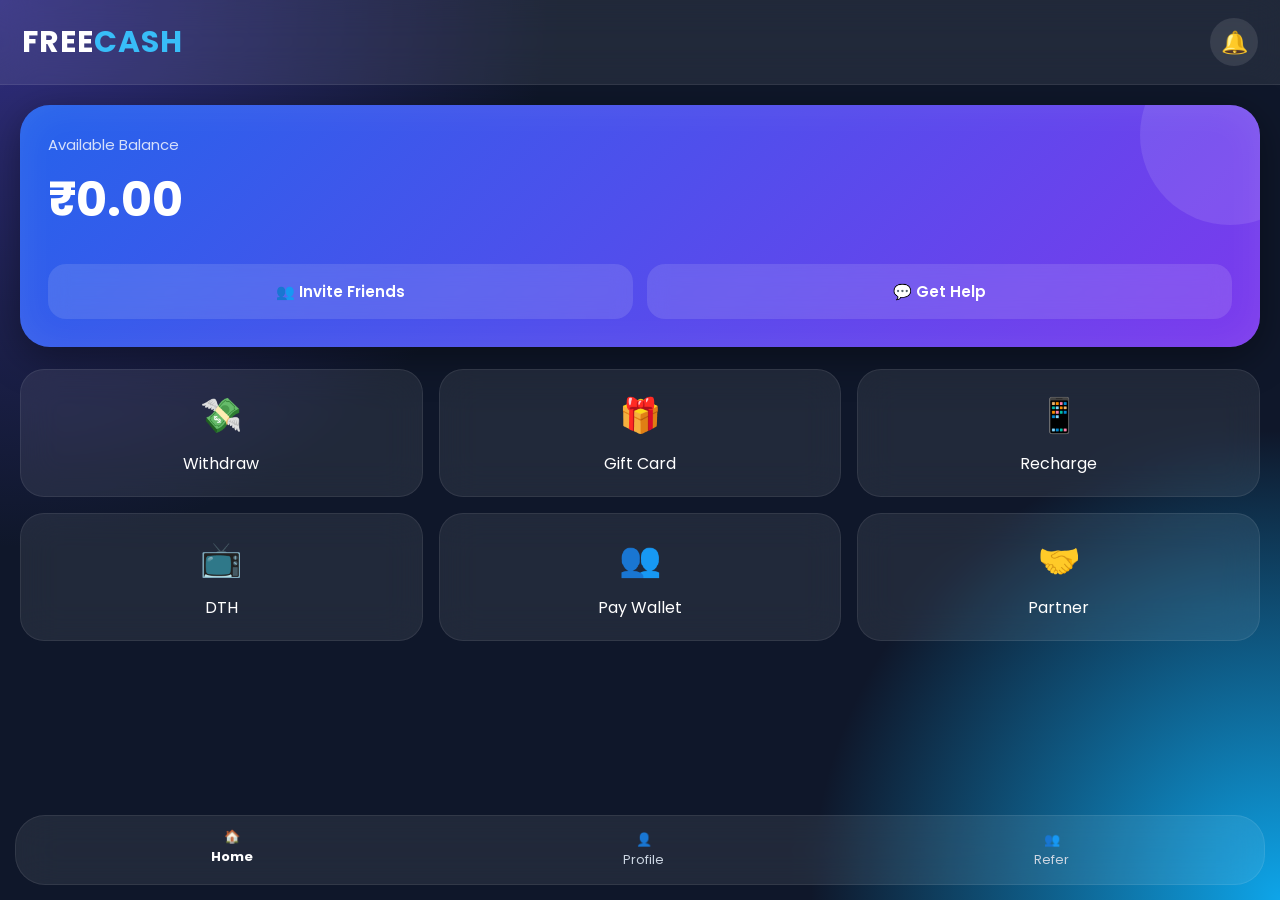
<file: freecash-wallet/index.html>
<!DOCTYPE html>
<html lang="en">
<head>
<meta charset="UTF-8">
<meta name="viewport" content="width=device-width, initial-scale=1.0">
<title>FREECASH Wallet Premium</title>

<style>

@import url('https://fonts.googleapis.com/css2?family=Poppins:wght@300;400;500;600;700&display=swap');

*{
margin:0;
padding:0;
box-sizing:border-box;
font-family:'Poppins',sans-serif;
}

body{
background:#0f172a;
background-image:
radial-gradient(circle at top left,#312e81 0%,transparent 35%),
radial-gradient(circle at bottom right,#0ea5e9 0%,transparent 30%);
min-height:100vh;
color:white;
padding-bottom:120px;
overflow-x:hidden;
}

.hidden{
display:none!important;
}

/* HEADER */

.header{
position:sticky;
top:0;
z-index:100;
display:flex;
justify-content:space-between;
align-items:center;
padding:18px 22px;
background:rgba(255,255,255,0.08);
backdrop-filter:blur(18px);
border-bottom:1px solid rgba(255,255,255,0.08);
}

.logo{
font-size:30px;
font-weight:700;
letter-spacing:1px;
color:white;
}

.logo span{
color:#38bdf8;
}

.header-right{
width:48px;
height:48px;
border-radius:50%;
display:flex;
align-items:center;
justify-content:center;
background:rgba(255,255,255,0.1);
font-size:22px;
cursor:pointer;
}

/* MAIN */

.main{
padding:20px;
}

/* WALLET CARD */

.wallet-card{
position:relative;
overflow:hidden;
padding:28px;
border-radius:30px;
background:
linear-gradient(135deg,#2563eb,#7c3aed);
box-shadow:
0 10px 40px rgba(0,0,0,0.4),
inset 0 0 40px rgba(255,255,255,0.08);
}

.wallet-card::before{
content:"";
position:absolute;
top:-60px;
right:-60px;
width:180px;
height:180px;
background:rgba(255,255,255,0.1);
border-radius:50%;
}

.wallet-card p{
opacity:.8;
font-size:15px;
}

.wallet-card h1{
font-size:48px;
margin-top:8px;
font-weight:700;
}

.wallet-actions{
display:grid;
grid-template-columns:1fr 1fr;
gap:14px;
margin-top:28px;
}

.wallet-actions button{
border:none;
padding:16px;
border-radius:18px;
font-size:15px;
font-weight:600;
color:white;
cursor:pointer;
background:rgba(255,255,255,0.12);
backdrop-filter:blur(10px);
transition:.3s;
}

.wallet-actions button:hover{
transform:translateY(-3px);
background:rgba(255,255,255,0.18);
}

/* HOME ACTIONS */

.home-actions{
display:grid;
grid-template-columns:repeat(3,1fr);
gap:16px;
margin-top:22px;
}

.action-card{
padding:20px 10px;
border-radius:24px;
text-align:center;
cursor:pointer;
background:rgba(255,255,255,0.08);
backdrop-filter:blur(18px);
border:1px solid rgba(255,255,255,0.08);
transition:.3s;
}

.action-card:hover{
transform:translateY(-4px);
background:rgba(255,255,255,0.12);
}

.action-card span{
display:block;
font-size:34px;
margin-bottom:10px;
}

/* BOTTOM NAV */

.bottom-nav{
position:fixed;
bottom:15px;
left:15px;
right:15px;
padding:14px 10px;
display:flex;
justify-content:space-around;
border-radius:30px;
background:rgba(255,255,255,0.08);
backdrop-filter:blur(20px);
border:1px solid rgba(255,255,255,0.08);
}

.nav-item{
font-size:13px;
text-align:center;
cursor:pointer;
color:#cbd5e1;
transition:.3s;
}

.nav-item.active{
color:white;
font-weight:700;
transform:translateY(-3px);
}

/* PROFILE */

.profile-card{
padding:30px;
border-radius:30px;
background:rgba(255,255,255,0.08);
backdrop-filter:blur(18px);
text-align:center;
margin-top:20px;
}

/* REFER */

.refer-card{
padding:35px 25px;
border-radius:30px;
text-align:center;
margin-top:20px;
background:linear-gradient(135deg,#2563eb,#8b5cf6);
}

.refer-code{
margin:24px 0;
padding:22px;
font-size:38px;
font-weight:700;
border-radius:20px;
background:rgba(255,255,255,0.15);
letter-spacing:2px;
}

.copy-btn{
width:100%;
border:none;
padding:16px;
border-radius:18px;
margin-top:12px;
font-weight:600;
cursor:pointer;
font-size:15px;
background:#2563eb;
color:white;
}

@media(max-width:600px){

.wallet-card h1{
font-size:40px;
}

.home-actions{
grid-template-columns:repeat(2,1fr);
}

}

</style>
</head>

<body>

<div class="header">
<div class="logo">FREE<span>CASH</span></div>
<div class="header-right">🔔</div>
</div>

<div class="main">

<!-- HOME -->

<div id="homeSection">

<div class="wallet-card">
<p>Available Balance</p>
<h1 id="balance">₹0.00</h1>

<div class="wallet-actions">
<button onclick="showRefer()">👥 Invite Friends</button>
<button>💬 Get Help</button>
</div>
</div>

<div class="home-actions">

<div class="action-card">
<span>💸</span>
Withdraw
</div>

<div class="action-card">
<span>🎁</span>
Gift Card
</div>

<div class="action-card">
<span>📱</span>
Recharge
</div>

<div class="action-card">
<span>📺</span>
DTH
</div>

<div class="action-card">
<span>👥</span>
Pay Wallet
</div>

<div class="action-card">
<span>🤝</span>
Partner
</div>

</div>

</div>

<!-- PROFILE -->

<div id="profileSection" class="hidden">

<div class="profile-card">
<h1>Bipratip Das</h1>
<p>bipratipdas374@gmail.com</p>

<h2>Wallet Balance : ₹0.00</h2>

<button class="copy-btn" onclick="logout()">Logout</button>
</div>

</div>

<!-- REFER -->

<div id="referSection" class="hidden">

<div class="refer-card">

<h1>Earn 40% Referral Commission</h1>

<p>Friend earning ka 40% commission milega</p>

<div class="refer-code">
FREE123
</div>

<button class="copy-btn" onclick="copyRefer()">
Copy Code
</button>

</div>

</div>

</div>

<!-- BOTTOM NAV -->

<div class="bottom-nav">

<div class="nav-item active" onclick="showHome()">
🏠<br>Home
</div>

<div class="nav-item" onclick="showProfile()">
👤<br>Profile
</div>

<div class="nav-item" onclick="showRefer()">
👥<br>Refer
</div>

</div>

<script>

function hideAll(){

document.getElementById("homeSection").classList.add("hidden");
document.getElementById("profileSection").classList.add("hidden");
document.getElementById("referSection").classList.add("hidden");

}

function setActive(index){

document.querySelectorAll(".nav-item").forEach(x=>{
x.classList.remove("active");
});

document.querySelectorAll(".nav-item")[index].classList.add("active");

}

function showHome(){

hideAll();

document.getElementById("homeSection").classList.remove("hidden");

setActive(0);

}

function showProfile(){

hideAll();

document.getElementById("profileSection").classList.remove("hidden");

setActive(1);

}

function showRefer(){

hideAll();

document.getElementById("referSection").classList.remove("hidden");

setActive(2);

}

function copyRefer(){

navigator.clipboard.writeText("FREE123");

alert("Referral Code Copied");

}

function logout(){

alert("Logout Success");

}

</script>

</body>
</html>
</file>
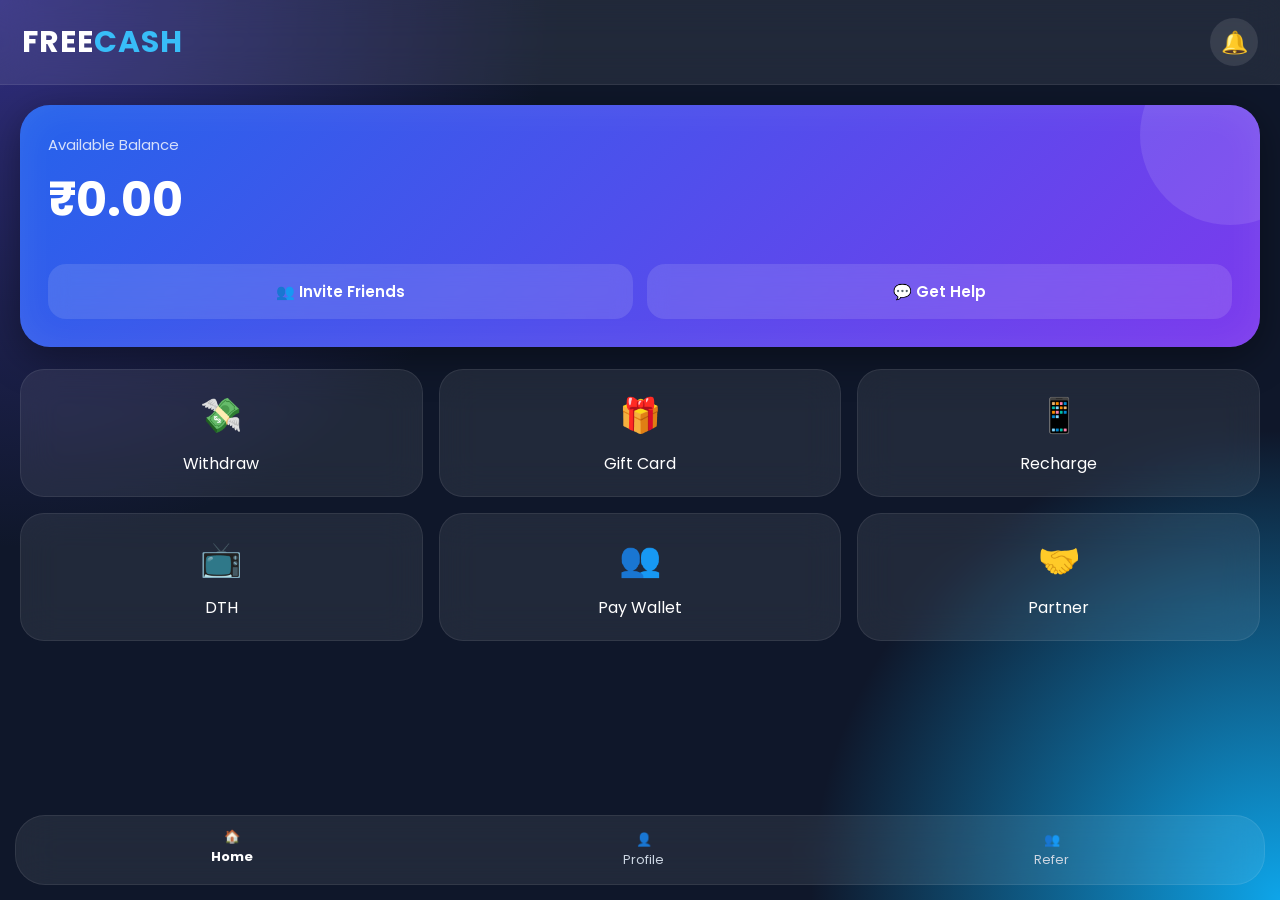
<file: freecash-wallet/freecash-wallet/index.html>
<!DOCTYPE html>
<html lang="en">
<head>
<meta charset="UTF-8">
<meta name="viewport" content="width=device-width, initial-scale=1.0">
<title>FREECASH Wallet Premium</title>

<style>

@import url('https://fonts.googleapis.com/css2?family=Poppins:wght@300;400;500;600;700&display=swap');

*{
margin:0;
padding:0;
box-sizing:border-box;
font-family:'Poppins',sans-serif;
}

body{
background:#0f172a;
background-image:
radial-gradient(circle at top left,#312e81 0%,transparent 35%),
radial-gradient(circle at bottom right,#0ea5e9 0%,transparent 30%);
min-height:100vh;
color:white;
padding-bottom:120px;
overflow-x:hidden;
}

.hidden{
display:none!important;
}

/* HEADER */

.header{
position:sticky;
top:0;
z-index:100;
display:flex;
justify-content:space-between;
align-items:center;
padding:18px 22px;
background:rgba(255,255,255,0.08);
backdrop-filter:blur(18px);
border-bottom:1px solid rgba(255,255,255,0.08);
}

.logo{
font-size:30px;
font-weight:700;
letter-spacing:1px;
color:white;
}

.logo span{
color:#38bdf8;
}

.header-right{
width:48px;
height:48px;
border-radius:50%;
display:flex;
align-items:center;
justify-content:center;
background:rgba(255,255,255,0.1);
font-size:22px;
cursor:pointer;
}

/* MAIN */

.main{
padding:20px;
}

/* WALLET CARD */

.wallet-card{
position:relative;
overflow:hidden;
padding:28px;
border-radius:30px;
background:
linear-gradient(135deg,#2563eb,#7c3aed);
box-shadow:
0 10px 40px rgba(0,0,0,0.4),
inset 0 0 40px rgba(255,255,255,0.08);
}

.wallet-card::before{
content:"";
position:absolute;
top:-60px;
right:-60px;
width:180px;
height:180px;
background:rgba(255,255,255,0.1);
border-radius:50%;
}

.wallet-card p{
opacity:.8;
font-size:15px;
}

.wallet-card h1{
font-size:48px;
margin-top:8px;
font-weight:700;
}

.wallet-actions{
display:grid;
grid-template-columns:1fr 1fr;
gap:14px;
margin-top:28px;
}

.wallet-actions button{
border:none;
padding:16px;
border-radius:18px;
font-size:15px;
font-weight:600;
color:white;
cursor:pointer;
background:rgba(255,255,255,0.12);
backdrop-filter:blur(10px);
transition:.3s;
}

.wallet-actions button:hover{
transform:translateY(-3px);
background:rgba(255,255,255,0.18);
}

/* HOME ACTIONS */

.home-actions{
display:grid;
grid-template-columns:repeat(3,1fr);
gap:16px;
margin-top:22px;
}

.action-card{
padding:20px 10px;
border-radius:24px;
text-align:center;
cursor:pointer;
background:rgba(255,255,255,0.08);
backdrop-filter:blur(18px);
border:1px solid rgba(255,255,255,0.08);
transition:.3s;
}

.action-card:hover{
transform:translateY(-4px);
background:rgba(255,255,255,0.12);
}

.action-card span{
display:block;
font-size:34px;
margin-bottom:10px;
}

/* BOTTOM NAV */

.bottom-nav{
position:fixed;
bottom:15px;
left:15px;
right:15px;
padding:14px 10px;
display:flex;
justify-content:space-around;
border-radius:30px;
background:rgba(255,255,255,0.08);
backdrop-filter:blur(20px);
border:1px solid rgba(255,255,255,0.08);
}

.nav-item{
font-size:13px;
text-align:center;
cursor:pointer;
color:#cbd5e1;
transition:.3s;
}

.nav-item.active{
color:white;
font-weight:700;
transform:translateY(-3px);
}

/* PROFILE */

.profile-card{
padding:30px;
border-radius:30px;
background:rgba(255,255,255,0.08);
backdrop-filter:blur(18px);
text-align:center;
margin-top:20px;
}

/* REFER */

.refer-card{
padding:35px 25px;
border-radius:30px;
text-align:center;
margin-top:20px;
background:linear-gradient(135deg,#2563eb,#8b5cf6);
}

.refer-code{
margin:24px 0;
padding:22px;
font-size:38px;
font-weight:700;
border-radius:20px;
background:rgba(255,255,255,0.15);
letter-spacing:2px;
}

.copy-btn{
width:100%;
border:none;
padding:16px;
border-radius:18px;
margin-top:12px;
font-weight:600;
cursor:pointer;
font-size:15px;
background:#2563eb;
color:white;
}

@media(max-width:600px){

.wallet-card h1{
font-size:40px;
}

.home-actions{
grid-template-columns:repeat(2,1fr);
}

}

</style>
</head>

<body>

<div class="header">
<div class="logo">FREE<span>CASH</span></div>
<div class="header-right">🔔</div>
</div>

<div class="main">

<!-- HOME -->

<div id="homeSection">

<div class="wallet-card">
<p>Available Balance</p>
<h1 id="balance">₹0.00</h1>

<div class="wallet-actions">
<button onclick="showRefer()">👥 Invite Friends</button>
<button>💬 Get Help</button>
</div>
</div>

<div class="home-actions">

<div class="action-card">
<span>💸</span>
Withdraw
</div>

<div class="action-card">
<span>🎁</span>
Gift Card
</div>

<div class="action-card">
<span>📱</span>
Recharge
</div>

<div class="action-card">
<span>📺</span>
DTH
</div>

<div class="action-card">
<span>👥</span>
Pay Wallet
</div>

<div class="action-card">
<span>🤝</span>
Partner
</div>

</div>

</div>

<!-- PROFILE -->

<div id="profileSection" class="hidden">

<div class="profile-card">
<h1>Bipratip Das</h1>
<p>bipratipdas374@gmail.com</p>

<h2>Wallet Balance : ₹0.00</h2>

<button class="copy-btn" onclick="logout()">Logout</button>
</div>

</div>

<!-- REFER -->

<div id="referSection" class="hidden">

<div class="refer-card">

<h1>Earn 40% Referral Commission</h1>

<p>Friend earning ka 40% commission milega</p>

<div class="refer-code">
FREE123
</div>

<button class="copy-btn" onclick="copyRefer()">
Copy Code
</button>

</div>

</div>

</div>

<!-- BOTTOM NAV -->

<div class="bottom-nav">

<div class="nav-item active" onclick="showHome()">
🏠<br>Home
</div>

<div class="nav-item" onclick="showProfile()">
👤<br>Profile
</div>

<div class="nav-item" onclick="showRefer()">
👥<br>Refer
</div>

</div>

<script>

function hideAll(){

document.getElementById("homeSection").classList.add("hidden");
document.getElementById("profileSection").classList.add("hidden");
document.getElementById("referSection").classList.add("hidden");

}

function setActive(index){

document.querySelectorAll(".nav-item").forEach(x=>{
x.classList.remove("active");
});

document.querySelectorAll(".nav-item")[index].classList.add("active");

}

function showHome(){

hideAll();

document.getElementById("homeSection").classList.remove("hidden");

setActive(0);

}

function showProfile(){

hideAll();

document.getElementById("profileSection").classList.remove("hidden");

setActive(1);

}

function showRefer(){

hideAll();

document.getElementById("referSection").classList.remove("hidden");

setActive(2);

}

function copyRefer(){

navigator.clipboard.writeText("FREE123");

alert("Referral Code Copied");

}

function logout(){

alert("Logout Success");

}

</script>

</body>
</html>
</file>
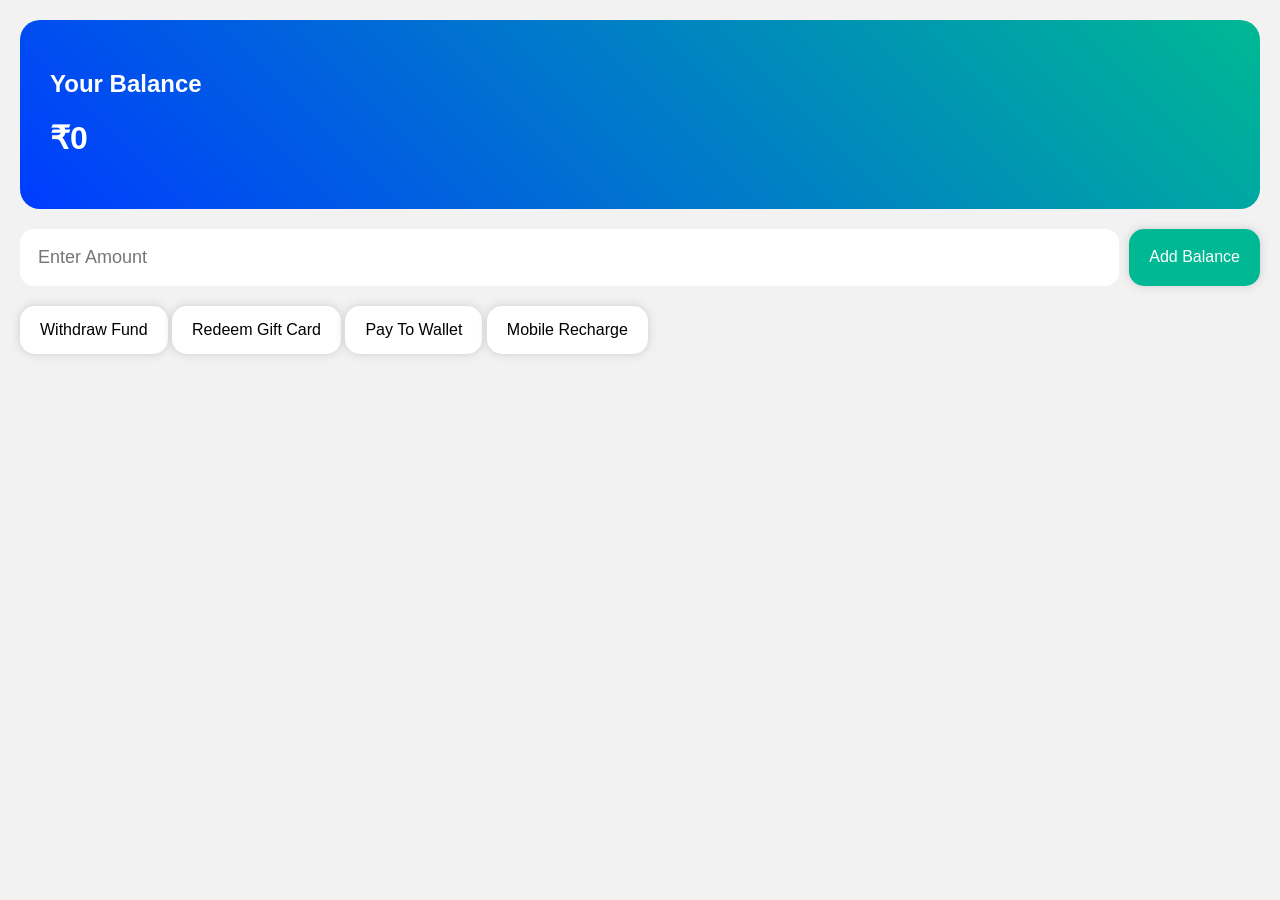
<file: dashboard.html>
<!DOCTYPE html>
<html>

<head>

<meta charset="UTF-8">

<title>Wallet Dashboard</title>

<link rel="stylesheet" href="style.css">

</head>

<body>

<div class="card">

  <h2>Your Balance</h2>

  <h1 id="balance">₹0.00</h1>

</div>

<div class="addmoney">

  <input type="number"
  id="amount"
  placeholder="Enter Amount">

  <button onclick="addBalance()">
    Add Balance
  </button>

</div>

<div class="actions">

  <button>Withdraw Fund</button>

  <button>Redeem Gift Card</button>

  <button>Pay To Wallet</button>

  <button>Mobile Recharge</button>

</div>

<script>

let balance = localStorage.getItem("balance");

if(balance == null){
  balance = 0;
}

document.getElementById("balance")
.innerText = "₹" + balance;

function addBalance(){

  let amount =
  document.getElementById("amount").value;

  amount = Number(amount);

  balance = Number(balance) + amount;

  localStorage.setItem("balance", balance);

  document.getElementById("balance")
  .innerText = "₹" + balance;

  alert("Balance Added");

}

</script>

</body>
</html>
</file>
<file: style.css>
body{
  background:#f2f2f2;
  font-family:Arial;
  margin:0;
  padding:20px;
  padding-bottom:110px;
}

.card{
  background:linear-gradient(45deg,#003cff,#00b894);
  color:white;
  padding:30px;
  border-radius:20px;
}

.addmoney{
  display:flex;
  gap:10px;
  margin:20px 0;
}

.addmoney input{
  flex:1;
  padding:18px;
  border:none;
  border-radius:14px;
  font-size:18px;
}

button{
  padding:15px 20px;
  border:none;
  border-radius:15px;
  background:white;
  font-size:16px;
  box-shadow:0 0 10px #ccc;
}

.addmoney button{
  background:#00b894;
  color:white;
}

.earn-section{
  background:white;
  border-radius:20px;
  padding:20px;
}

.task-card{
  background:white;
  padding:20px;
  border-radius:18px;
  margin-bottom:20px;
  box-shadow:0 0 10px #ddd;
  border-left:6px solid #7c3aed;
}

.task-card h3{
  margin:0;
}

.task-card p{
  color:#777;
}

.task-card span{
  background:#10b981;
  color:white;
  padding:8px 18px;
  border-radius:20px;
  font-weight:bold;
}

.task-card input{
  width:90%;
  padding:14px;
  margin-top:12px;
  border-radius:12px;
  border:1px solid #ddd;
}

.task-card button{
  margin-top:10px;
  background:#7c3aed;
  color:white;
}

.bottom-nav{
  position:fixed;
  bottom:15px;
  left:20px;
  right:20px;
  background:white;
  display:flex;
  justify-content:space-around;
  padding:12px 0;
  border-radius:25px;
  box-shadow:0 0 15px #ccc;
}

.nav-item{
  text-align:center;
  font-size:14px;
  color:#555;
  cursor:pointer;
}

.nav-item.active{
  color:#0b63ff;
  font-weight:bold;
}
.refer-card{
  background:linear-gradient(45deg,#7c3aed,#6d28d9);
  padding:30px;
  border-radius:30px;
  color:white;
  text-align:center;
  margin-bottom:20px;
}

.refer-card p{
  color:#eee;
  line-height:28px;
}

.refer-code{
  background:rgba(255,255,255,0.15);
  padding:25px;
  border-radius:20px;
  font-size:38px;
  font-weight:bold;
  margin:25px 0;
  letter-spacing:4px;
}

.refer-buttons{
  display:flex;
  gap:12px;
  justify-content:center;
}

.refer-buttons button{
  background:#8b5cf6;
  color:white;
  font-weight:bold;
}

.share-btn{
  background:#22c55e !important;
}

.refer-stats{
  display:grid;
  grid-template-columns:1fr 1fr;
  gap:15px;
}

.stat-box{
  background:white;
  padding:25px;
  border-radius:20px;
  text-align:center;
  box-shadow:0 0 10px #ddd;
}

.stat-box h2{
  color:#10b981;
  font-size:40px;
  margin:0;
}
.home-actions{
  display:grid;
  grid-template-columns:1fr 1fr;
  gap:15px;
  margin-top:20px;
}

.action-card{
  background:white;
  padding:22px;
  border-radius:18px;
  text-align:center;
  font-weight:bold;
  box-shadow:0 0 10px #ddd;
}
.top-header{
  display:flex;
  justify-content:space-between;
  align-items:center;
  background:white;
  padding:15px;
  margin:-20px -20px 20px -20px;
}

.logo{
  font-size:24px;
  font-weight:bold;
  color:#2563eb;
}

.logo span{
  color:#f97316;
}

.icons{
  font-size:25px;
}

.notice{
  background:#7c3aed;
  color:white;
  padding:18px;
  border-radius:18px;
  font-weight:bold;
  margin-bottom:18px;
}

.notice button{
  float:right;
  background:#a855f7;
  color:white;
  border:none;
  padding:8px 18px;
  border-radius:20px;
}

.wallet-card{
  background:linear-gradient(135deg,#8b5cf6,#6d28d9);
  color:white;
  padding:25px;
  border-radius:25px;
  position:relative;
  margin-bottom:20px;
}

.wallet-card h1{
  font-size:40px;
  margin:5px 0;
}

.wallet-btn{
  position:absolute;
  top:35px;
  right:25px;
  background:white;
  color:#7c3aed;
  border:none;
  padding:14px 28px;
  border-radius:25px;
  font-weight:bold;
}

.wallet-actions{
  display:grid;
  grid-template-columns:1fr 1fr;
  gap:12px;
  margin-top:25px;
}

.wallet-actions button{
  background:rgba(255,255,255,0.2);
  color:white;
  border:none;
  padding:15px;
  border-radius:25px;
  font-weight:bold;
}

.title{
  margin-top:25px;
}

.banner{
  background:linear-gradient(135deg,#1e1b4b,#7c3aed);
  color:white;
  padding:35px;
  border-radius:22px;
  margin-bottom:20px;
  text-align:center;
}

.banner h2{
  font-size:32px;
}

.banner button{
  background:#f97316;
  color:white;
  border:none;
  padding:12px 25px;
  border-radius:20px;
}
.popup-overlay{
  position:fixed;
  top:0;
  left:0;
  width:100%;
  height:100%;
  background:rgba(0,0,0,0.5);
  z-index:99;
}

.popup-box{
  position:fixed;
  bottom:0;
  left:0;
  right:0;
  background:white;
  padding:25px;
  border-radius:25px 25px 0 0;
  z-index:100;
  animation:popup .3s ease;
}

@keyframes popup{
  from{
    transform:translateY(100%);
  }
  to{
    transform:translateY(0);
  }
}

.withdraw-option{
  background:#f3f4f6;
  padding:18px;
  border-radius:18px;
  margin-top:15px;
  font-size:18px;
  font-weight:bold;
}

.close-btn{
  width:100%;
  margin-top:20px;
  background:#ef4444;
  color:white;
  border:none;
  padding:16px;
  border-radius:18px;
  font-size:16px;
}
.withdraw-page{
  position:fixed;top:0;left:0;right:0;bottom:0;
  background:#eef6fb;z-index:100;padding:20px;overflow:auto;
}
.withdraw-header{display:flex;align-items:center;gap:15px}
.back-btn{
  width:55px;height:55px;border:none;border-radius:50%;
  font-size:28px;background:white;box-shadow:0 0 10px #ddd;
}
.fund-box,.withdraw-form{
  background:white;margin-top:25px;padding:25px;border-radius:25px;
}
.fund-box{display:flex;justify-content:space-between;align-items:center}
.fund-box p,.withdraw-form p{color:#64748b;font-weight:bold}
.fund-box h2{color:#10b981;font-size:55px;margin:0}
.bank-icon{font-size:50px}
.withdraw-form input,.withdraw-form select{
  width:92%;padding:20px;border-radius:18px;
  border:2px solid #e2e8f0;margin-top:10px;font-size:20px;
}
.request-btn{
  width:100%;margin-top:25px;background:#0ea5e9;color:white;
  border:none;padding:20px;border-radius:20px;font-size:22px;font-weight:bold;
}
<style>

.admin-menu{
display:grid;
grid-template-columns:1fr 1fr;
gap:15px;
margin:20px 0;
}

.admin-menu button{
padding:18px;
border:none;
border-radius:18px;
background:#7c3aed;
color:white;
font-size:18px;
font-weight:bold;
cursor:pointer;
box-shadow:0 0 10px #ddd;
}

.admin-section{
display:none;
}

.admin-section.active{
display:block;
}

</style>
</file>
